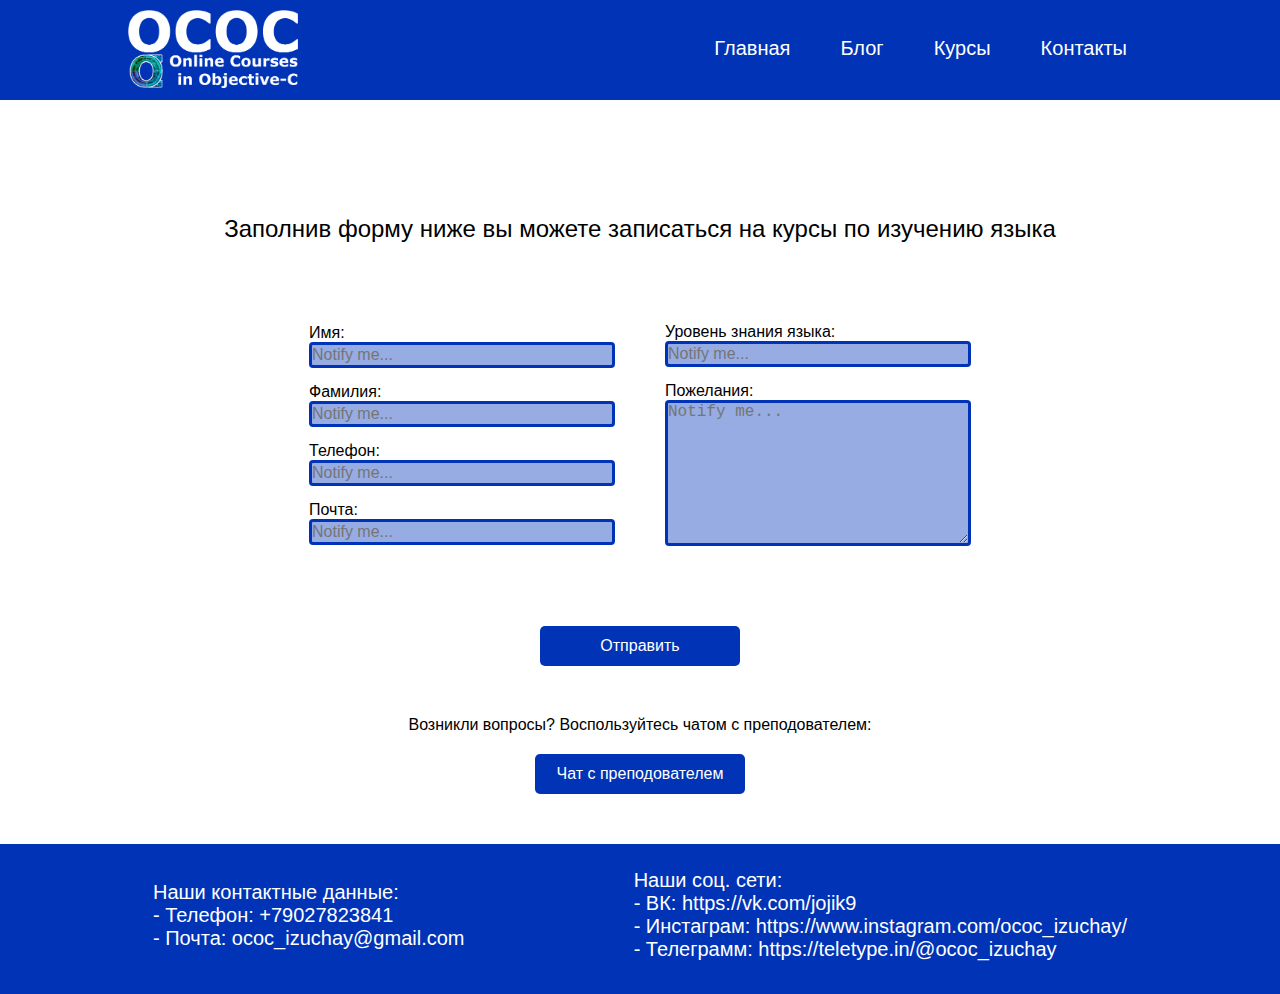
<file: index.html>
<!DOCTYPE html>
<html lang="en">
<head>
    <meta charset="UTF-8">
    <meta http-equiv="X-UA-Compatible" content="IE=edge">
    <meta name="viewport" content="width=device-width, initial-scale=1.0">
    <title>OCOC Contact</title>
    <link rel="stylesheet" href="style.css">
</head>
<body>
    <header>
        <div class="shapka">
        <img class="logo" src="img/logo2.png" alt="">
        <menu class="menu">
        <ul>
            <li>Главная</li>
            <li><a href="blog.html">Блог</a></li>
            <li><a href="curse.html">Курсы</a></li>
            <li><a href="index.html">Контакты</a></li>
        </ul>
        </menu>
        </div>
    </header>
<div class="container">
        <div class="forma">
            <p>Заполнив форму ниже вы можете записаться на курсы по изучению языка</p>
        </div>
        <div class="rota">
        <div class="rowow">
            <div class="ss">
                <p>Имя:</p>
                <input type="text" class="inp" placeholder="Notify me...">
            </div>
            <div class="ss">
                <p>Фамилия:</p>
                <input type="text" class="inp" placeholder="Notify me...">
            </div>
            <div class="ss">
                <p>Телефон:</p>
                <input type="text" class="inp" placeholder="Notify me...">
            </div>
            <div class="ss">
                <p>Почта:</p>
                <input type="text" class="inp" placeholder="Notify me...">
            </div>
        </div>
        <div class="rowow">
            <div class="ss">
                <p>Уровень знания языка:</p>
                <input type="text" class="inp" placeholder="Notify me...">
            </div>
            <div class="ss">
                <p>Пожелания:</p>
                <textarea type="text" class="inp1" placeholder="Notify me..."></textarea>
            </div>
        </div>
        
        </div>
        <div class="but">
        <button type="submit" class="but1">Отправить</button>
        </div>
        <div class="obratka">
            <p>Возникли вопросы? Воспользуйтесь чатом с преподователем:</p>

            <div class="but2">
                <a href="chat.html"><button  type="submit" class="but3">Чат с преподователем</button></a>
            </div>
        </div>
    </div>

<footer>
<div class="foot">
    <div class="fot">
        <p>Наши контактные данные:</p>
        <p>- Телефон: +79027823841</p>
        <p>- Почта: ococ_izuchay@gmail.com</p>
    </div>
    <div class="fot">
        <p>Наши соц. сети:</p>
        <p>- ВК: https://vk.com/jojik9</p>
        <p>- Инстаграм: https://www.instagram.com/ococ_izuchay/</p>
        <p>- Телеграмм: https://teletype.in/@ococ_izuchay</p>
    </div>
</div>

</footer>
</body>
</html>
</file>
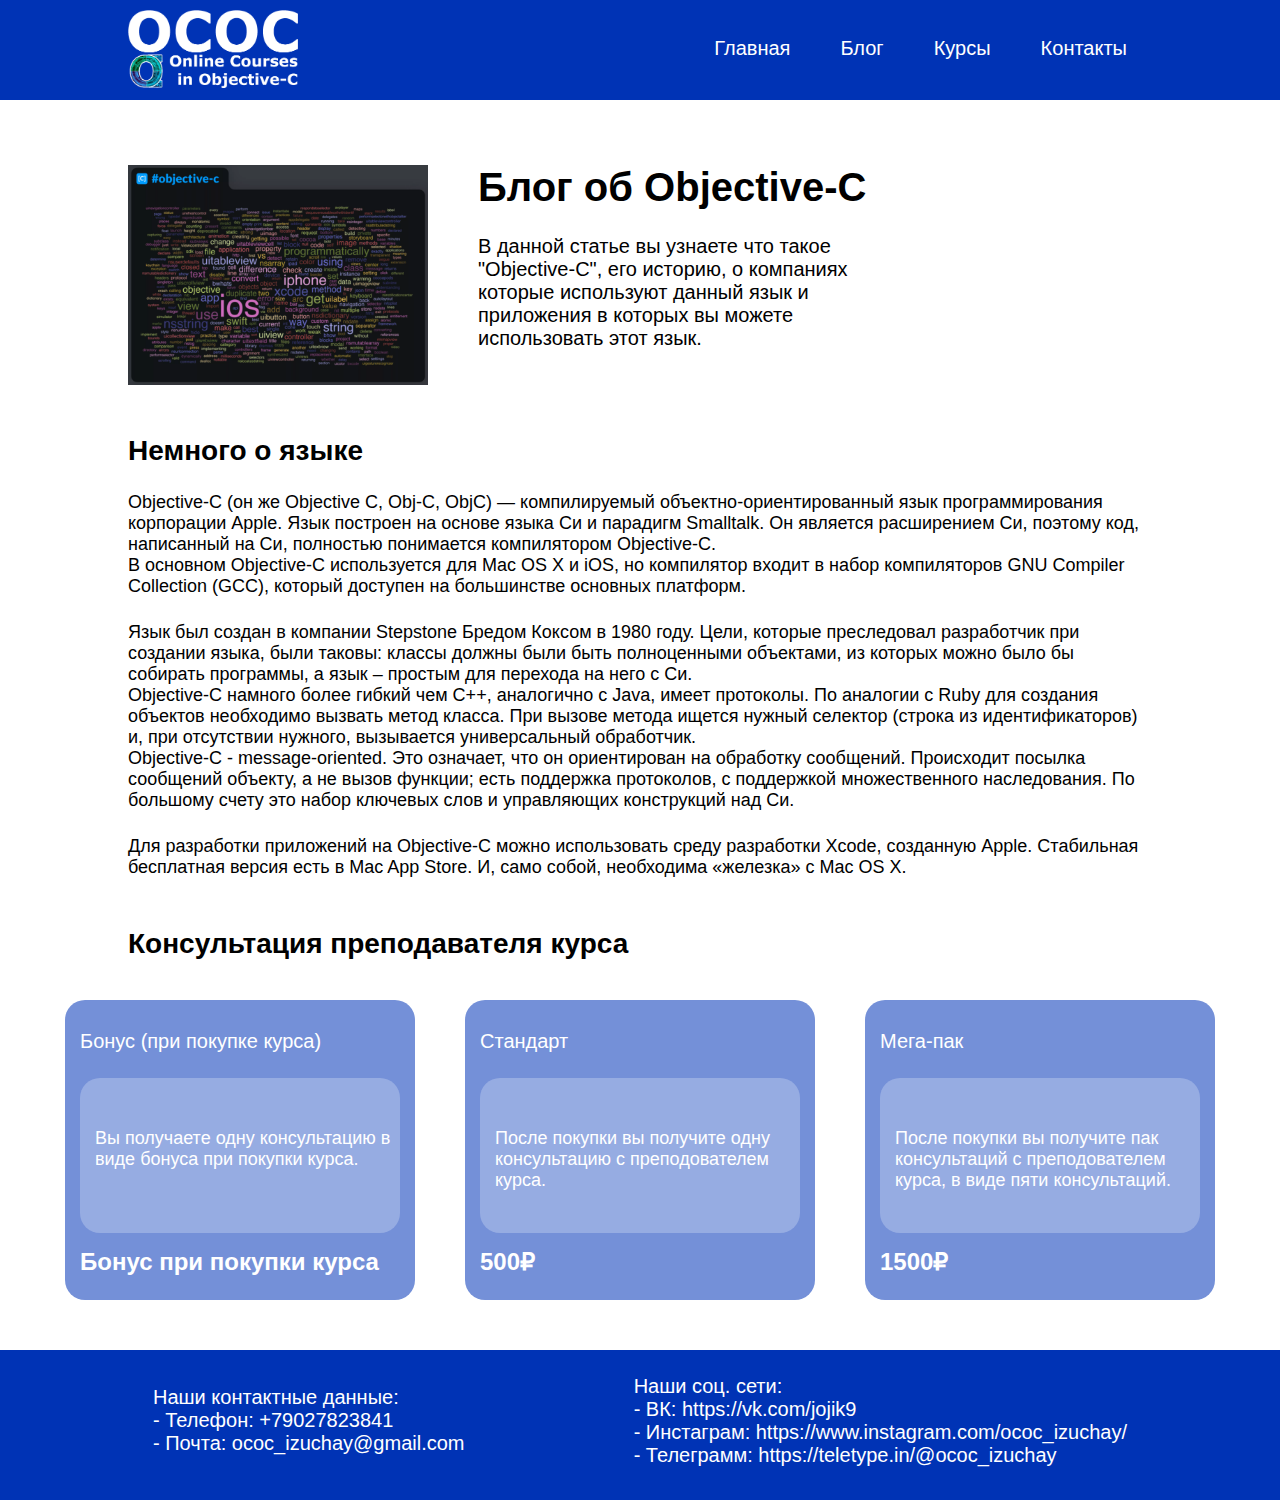
<file: blog.html>
<!DOCTYPE html>
<html lang="en">
<head>
    <meta charset="UTF-8">
    <meta http-equiv="X-UA-Compatible" content="IE=edge">
    <meta name="viewport" content="width=device-width, initial-scale=1.0">
    <title>OCOC Chat</title>
    <link rel="stylesheet" href="style.css">
</head>
<body>
    <header>
        <div class="shapka">
        <img class="logo" src="img/logo2.png" alt="">
        <menu class="menu">
        <ul>
            <li>Главная</li>
            <li><a href="blog.html">Блог</a></li>
            <li><a href="curse.html">Курсы</a></li>
            <li><a href="index.html">Контакты</a></li>
        </ul>
        </menu>
        </div>
    </header>
<div class="container">
         <div class="blogtxt">
             <div class="oformlenie">
                <img class="logo" src="img/catalog/catalog1.png" alt="">
                <div class="oftxt">
                    <p>Блог об Objective-C</p>
                    <div class="oftxt1">
                        <p>В данной статье вы узнаете что такое "Objective-C", его историю, о компаниях которые используют данный язык и приложения в которых вы можете использовать этот язык.</p>
                    </div>
                </div>
             </div>
             <div class="zag1">
                <p>Немного о языке</p>
                <div class="ab1">
                    <p>Objective-C (он же Objective C, Obj-C, ObjC) — компилируемый объектно-ориентированный язык программирования корпорации Apple. Язык построен на основе языка Си и парадигм Smalltalk. Он является расширением Си, поэтому код, написанный на Си, полностью понимается компилятором Objective-С.</p>    
                    <p>В основном Objective-C используется для Mac OS X и iOS, но компилятор входит в набор компиляторов GNU Compiler Collection (GCC), который доступен на большинстве основных платформ.</p>
                </div>
                <div class="ab2">
                    <p>Язык был создан в компании Stepstone Бредом Коксом в 1980 году. Цели, которые преследовал разработчик при создании языка, были таковы: классы должны были быть полноценными объектами, из которых можно было бы собирать программы, а язык – простым для перехода на него с Си. </p>
                    <p>Objective-C намного более гибкий чем С++, аналогично с Java, имеет протоколы. По аналогии с Ruby для создания объектов необходимо вызвать метод класса. При вызове метода ищется нужный селектор (строка из идентификаторов) и, при отсутствии нужного, вызывается универсальный обработчик.</p>
                    <p>Objective-C - message-oriented. Это означает, что он ориентирован на обработку сообщений. Происходит посылка сообщений объекту, а не вызов функции; есть поддержка протоколов, с поддержкой множественного наследования. По большому счету это набор ключевых слов и управляющих конструкций над Си.</p>
                </div>
                <div class="ab3">
                    <p>Для разработки приложений на Objective-C можно использовать среду разработки Хcode, созданную Apple. Стабильная бесплатная версия есть в Mac App Store. И, само собой, необходима «железка» с Mac OS X. </p>
                </div>
            </div>
        </div>
</div>

<div class="naz">
    <p>Консультация преподавателя курса</p>
</div>

<div class="container">
    <div class="tarifi">
        <div class="tarif">
            <div class="nnamme">
                <p>Бонус (при покупке курса)</p>
            </div>
            <div class="opisaniee">
                <div class="opistxt">
                    <p>Вы получаете одну консультацию в виде бонуса при покупки курса.</p>
                </div>
            </div>
            <div class="cenna">
                <p>Бонус при покупки курса</p>
            </div>
        </div>
        <div class="tarif">
            <div class="nnamme">
                <p>Стандарт</p>
            </div>
            <div class="opisaniee">
                <div class="opistxt">
                    <p>После покупки вы получите одну консультацию с преподователем курса.</p>
                </div>
            </div>
            <div class="cenna">
                <p>500₽</p>
            </div>
        </div>
        <div class="tarif">
            <div class="nnamme">
                <p>Мега-пак</p>
            </div>
            <div class="opisaniee">
                <div class="opistxt">
                    <p>После покупки вы получите пак консультаций с преподователем курса, в виде пяти консультаций.</p>
                </div>
            </div>
            <div class="cenna">
                <p>1500₽</p>
            </div>
        </div>
    </div>
</div>

<footer>
<div class="foot">
    <div class="fot">
        <p>Наши контактные данные:</p>
        <p>- Телефон: +79027823841</p>
        <p>- Почта: ococ_izuchay@gmail.com</p>
    </div>
    <div class="fot">
        <p>Наши соц. сети:</p>
        <p>- ВК: https://vk.com/jojik9</p>
        <p>- Инстаграм: https://www.instagram.com/ococ_izuchay/</p>
        <p>- Телеграмм: https://teletype.in/@ococ_izuchay</p>
    </div>
</div>

</footer>
</body>
</html>
</file>
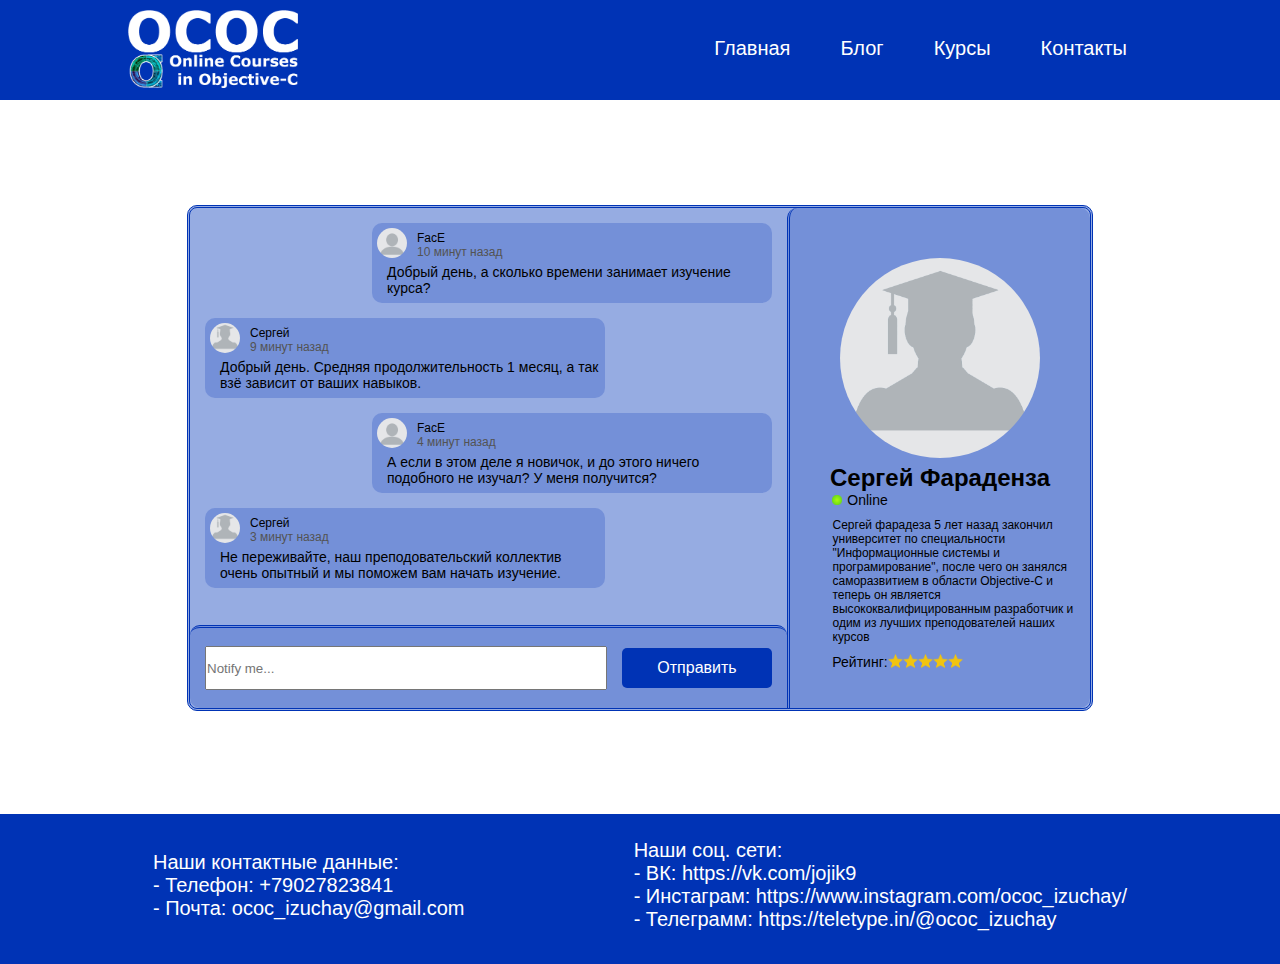
<file: chat.html>
<!DOCTYPE html>
<html lang="en">
<head>
    <meta charset="UTF-8">
    <meta http-equiv="X-UA-Compatible" content="IE=edge">
    <meta name="viewport" content="width=device-width, initial-scale=1.0">
    <title>OCOC Chat</title>
    <link rel="stylesheet" href="style.css">
</head>
<body>
    <header>
        <div class="shapka">
        <img class="logo" src="img/logo2.png" alt="">
        <menu class="menu">
        <ul>
            <li>Главная</li>
            <li><a href="blog.html">Блог</a></li>
            <li><a href="curse.html">Курсы</a></li>
            <li><a href="index.html">Контакты</a></li>
        </ul>
        </menu>
        </div>
    </header>
<div class="container">
        <div class="chatik">
            <div class="mesto2">

                <div class="usermessage">

                    <div class="mesa">
                        <img class="ava" src="img/otziv/noname.jpg" alt="">
                        <div class="nik">
                            <p>FacE</p>
                            <div class="kogda">
                                <p>10 минут назад</p>
                            </div>
                        </div>
                    </div>
                    
                    <div class="mesatxt">
                        <p>Добрый день, а сколько времени занимает изучение курса?</p>
                    </div>

                </div>

                <div class="teacmessage">

                    <div class="mesa">
                        <img class="ava" src="img/otziv/teacher.png" alt="">
                        <div class="nik">
                            <p>Сергей</p>
                            <div class="kogda">
                                <p>9 минут назад</p>
                            </div>
                        </div>
                    </div>
                    
                    <div class="mesatxt">
                        <p>Добрый день. Средняя продолжительность 1 месяц, а так взё зависит от ваших навыков.</p>
                    </div>
                  
                </div>

                <div class="usermessage">

                    <div class="mesa">
                        <img class="ava" src="img/otziv/noname.jpg" alt="">
                        <div class="nik">
                            <p>FacE</p>
                            <div class="kogda">
                                <p>4 минут назад</p>
                            </div>
                        </div>
                    </div>
                    
                    <div class="mesatxt">
                        <p>А если в этом деле я новичок, и до этого ничего подобного не изучал? У меня получится?</p>
                    </div>
                  
                </div>

                <div class="teacmessage">
                
                    <div class="mesa">
                        <img class="ava" src="img/otziv/teacher.png" alt="">
                        <div class="nik">
                            <p>Сергей</p>
                            <div class="kogda">
                                <p>3 минут назад</p>
                            </div>
                        </div>
                    </div>
                    
                    <div class="mesatxt">
                        <p>Не переживайте, наш преподовательский коллектив очень опытный и мы поможем вам начать изучение.</p>
                    </div>
                </div>

                <div class="messagestroka">
                    <input type="text" class="mesainp" placeholder="Notify me...">
                    <div class="but4">
                        <button  type="submit" class="but5">Отправить</button>
                    </div>
                </div>
                
            </div>

            <div class="mesto">
                <div class="prepod">
                    <div class="pre">
                        <img class="ava" src="img/otziv/teacher.png" alt="">
                    </div>
                    <p>Сергей Фараденза</p>
                    <div class="online">
                        <img class="onl" src="img/online/online.png" alt="">
                        <p>Online</p>
                    </div>
                    <div class="pretxt">
                        <p>Сергей фарадеза 5 лет назад закончил университет по специальности "Информационные системы и програмирование", после чего он занялся саморазвитием в области Objective-C и теперь он является высококвалифицированным разработчик и одим из лучших преподователей наших курсов</p>
                    </div>
                    <div class="reiting">
                        <p>Рейтинг:</p>
                        <img class="sta" src="img/star/star.png" alt="">
                        <img class="sta" src="img/star/star.png" alt="">
                        <img class="sta" src="img/star/star.png" alt="">
                        <img class="sta" src="img/star/star.png" alt="">
                        <img class="sta" src="img/star/star.png" alt="">
                    </div>
                </div>
            </div>

            
        </div>
        
        
</div>

<footer>
<div class="foot">
    <div class="fot">
        <p>Наши контактные данные:</p>
        <p>- Телефон: +79027823841</p>
        <p>- Почта: ococ_izuchay@gmail.com</p>
    </div>
    <div class="fot">
        <p>Наши соц. сети:</p>
        <p>- ВК: https://vk.com/jojik9</p>
        <p>- Инстаграм: https://www.instagram.com/ococ_izuchay/</p>
        <p>- Телеграмм: https://teletype.in/@ococ_izuchay</p>
    </div>
</div>

</footer>
</body>
</html>
</file>
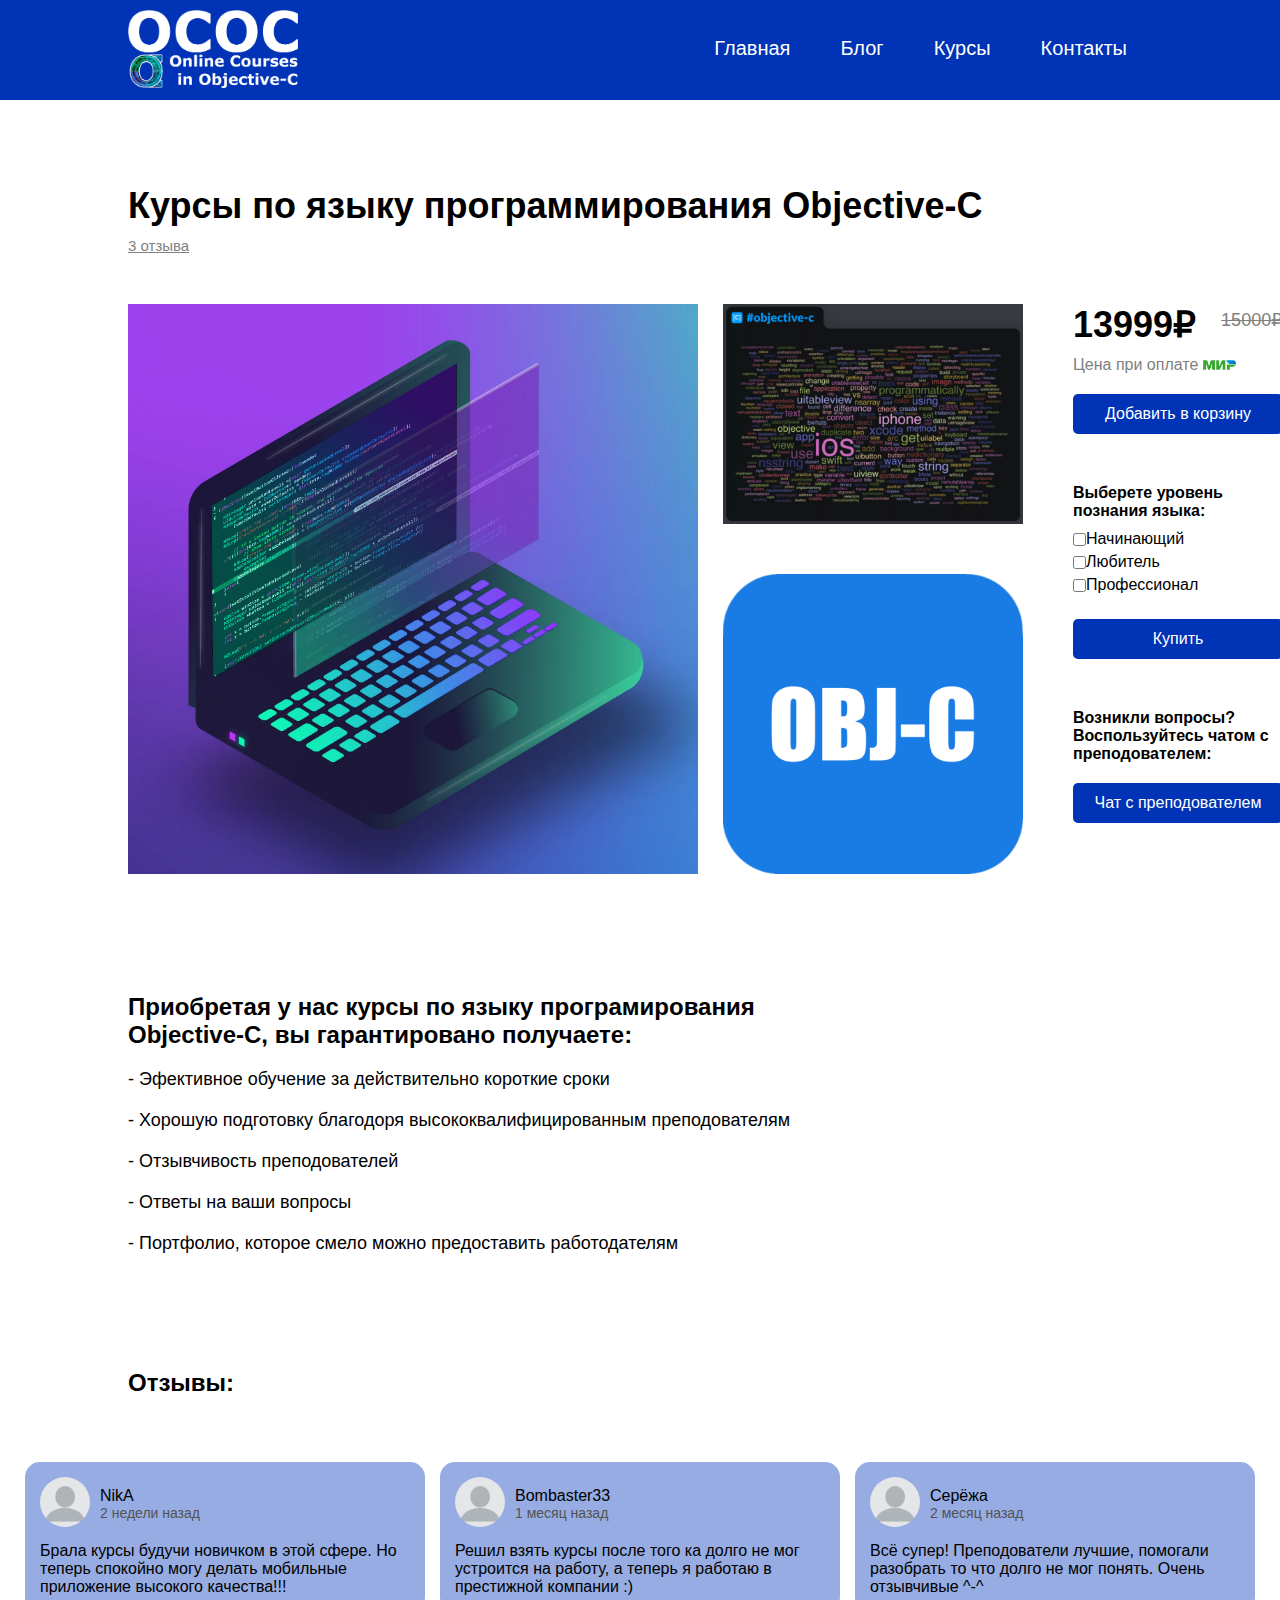
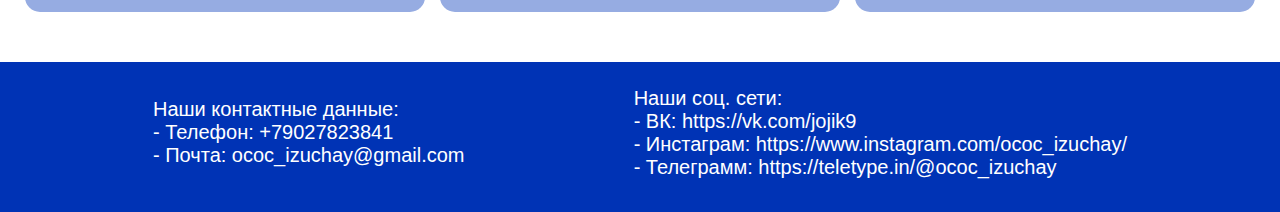
<file: curse.html>
<!DOCTYPE html>
<html lang="en">
<head>
    <meta charset="UTF-8">
    <meta http-equiv="X-UA-Compatible" content="IE=edge">
    <meta name="viewport" content="width=device-width, initial-scale=1.0">
    <title>OCOC Curse</title>
    <link rel="stylesheet" href="style.css">
</head>
<body>
    <header>
        <div class="shapka">
        <img class="logo" src="img/logo2.png" alt="">
        <menu class="menu">
        <ul>
            <li>Главная</li>
            <li><a href="blog.html">Блог</a></li>
            <li><a href="curse.html">Курсы</a></li>
            <li><a href="index.html">Контакты</a></li>
        </ul>
        </menu>
        </div>
    </header>
<div class="left">
        <div class="name">
            <p>Курсы по языку программирования Objective-C</p>
        </div>

        <div class="otziv">
            <p>3 отзыва</p>
        </div>

        <div class="catalog">
            <div class="one">
                <img class="logo" src="img/catalog/catalog3.png" alt="">
            </div>
            <div class="two">
                <img class="logo" src="img/catalog/catalog1.png" alt="">
                <div class="twoots">
                <img class="logo" src="img/catalog/catalog2.png" alt="">
                </div>
            </div>
            
            <div class="tri">
                <div class="price">
                    <div class="skidka">
                        <p>13999₽</p>
                    </div>
                    <div class="fullprise">
                        <p>15000₽</p>
                    </div>
                </div>
                <div class="pricetxt">
                    <p>Цена при оплате</p>
                    <img class="logo" src="img/mir/mir.png" alt="">
                </div>

                <div class="but2">
                    <button type="submit" class="but3">Добавить в корзину</button>
                </div>
                
                <div class="lvl">
                    <div class="selectlvl">
                    <p>Выберете уровень познания языка:</p>
                    </div>
                    <div class="new">
                        <input type="checkbox" class="check">
                        <p>Начинающий</p>
                    </div>
                    <div class="mb">
                        <input type="checkbox" class="check">
                        <p>Любитель</p>
                    </div>
                    <div class="pro">
                        <input type="checkbox" class="check">
                        <p>Профессионал</p>
                    </div>
                </div>
                <div class="but2">
                    <button type="submit" class="but3">Купить</button>
                </div>
                <div class="obratkacc">
                <p>Возникли вопросы? Воспользуйтесь чатом с преподователем:</p>

                <div class="but2">
                    <a href="chat.html"><button  type="submit" class="but3">Чат с преподователем</button></a>
                </div>
                </div>
            </div>

        </div>
</div>

<div class="left">
    <div class="opisanie">
        <div class="zagolovok">
            <p>Приобретая у нас курсы по языку програмирования Objective-C, вы гарантировано получаете:</p>
        </div>
        <div class="osnovtxt">
            <div class="osnovtxt1">
                <p>- Эфективное обучение за действительно короткие сроки</p>
            </div>
            <div class="osnovtxt1">
                <p>- Хорошую подготовку благодоря высококвалифицированным преподователям</p>
            </div>
            <div class="osnovtxt1">
                <p>- Отзывчивость преподователей</p>
            </div>
            <div class="osnovtxt1">
                <p>- Ответы на ваши вопросы</p>
            </div>
            <div class="osnovtxt1">
                <p>- Портфолио, которое смело можно предоставить работодателям</p>
            </div>
        </div>
    </div>
</div>

<div class="left">
    <div class="otzivtxt">
        <p>Отзывы:</p>
    </div>
</div>

<div class="container">
    <div class="otziv1">
        <div class="o">
            <div class="zapolnenie">
                <img class="ava" src="img/otziv/noname.jpg" alt="">
                <div class="user">
                    <p>NikA</p>
                    <div class="data">
                        <p>2 недели назад</p>
                    </div>
                </div>
            </div>
            <div class="otztxt">
                <p>Брала курсы будучи новичком в этой сфере. Но теперь спокойно могу делать мобильные приложение высокого качества!!!</p>
            </div>  
        </div>
        <div class="d">
            <div class="zapolnenie">
                <img class="ava" src="img/otziv/noname.jpg" alt="">
                <div class="user">
                    <p>Bombaster33</p>
                    <div class="data">
                        <p>1 месяц назад</p>
                    </div>
                </div>
            </div>
            <div class="otztxt">
                <p>Решил взять курсы после того ка долго не мог устроится на работу, а теперь я работаю в престижной компании :)</p>
            </div>  
        </div>
        <div class="t">
            <div class="zapolnenie">
                <img class="ava" src="img/otziv/noname.jpg" alt="">
                <div class="user">
                    <p>Серёжа</p>
                    <div class="data">
                        <p>2 месяц назад</p>
                    </div>
                </div>
            </div>
            <div class="otztxt">
                <p>Всё супер! Преподователи лучшие, помогали разобрать то что долго не мог понять. Очень отзывчивые ^-^</p>
            </div>  
        </div>
    </div>
</div>

<footer>
<div class="foot">
    <div class="fot">
        <p>Наши контактные данные:</p>
        <p>- Телефон: +79027823841</p>
        <p>- Почта: ococ_izuchay@gmail.com</p>
    </div>
    <div class="fot">
        <p>Наши соц. сети:</p>
        <p>- ВК: https://vk.com/jojik9</p>
        <p>- Инстаграм: https://www.instagram.com/ococ_izuchay/</p>
        <p>- Телеграмм: https://teletype.in/@ococ_izuchay</p>
    </div>
</div>

</footer>
</body>
</html>
</file>
<file: style.css>
*{
    margin: 0;
    padding: 0;
}

body{
    background:white;
    color: black;
    font-family: Arial, Helvetica, sans-serif;
}

.top{
    width: 100%;
    width: 1170px;
    margin: 0 auto;
}

.center{
    display: flex;
    flex-direction: row;
    justify-content: center;
    align-items: center;
    padding-top: 50px;
    padding-bottom: 50px;
}

.container{
    display: flex;
    flex-direction: column;
    justify-content: space-between;
    align-items: center;
    padding-top: 15px;
} 

.left{
    display: flex;
    flex-direction: column;
    justify-content: space-between;
    align-items: flex-start;
    padding-top: 15px;
    max-width: 80%;
    padding-left: 10%;
} 


header{
    background: #0033B5;
    min-width: 100%;
    min-height: 100px;
    position: relative;
    z-index: 1;
    color: white;
}

.shapka{  
    width: 80%;
    padding-left: 10%;
    padding-top: 10px;
    display: flex;
    flex-direction: row;
    justify-content: space-between;
    align-items: center;
}

img {
    width: 170px;
}

ul{
    
    display: flex;
    flex-direction: row;
    justify-content: flex-end;
}
.menu li{
    margin: 25px;
    margin-bottom: 0;
    margin-top: 0;
    list-style-type: none;
    font-size: 20px;
    
}
li{
    border: 1px black;
    display: inline-block;

}
.menu a{
    color: white;
    text-decoration: none;
}

.forma{
    font-size: 24px;
    padding-top: 100px;
}
.rota{
    display: flex;
    flex-direction: row;
    justify-content: space-between;
    align-items: center;
    padding-top: 15px;
    
}
.rowow{
    display: flex;
    flex-direction: column;
    justify-content: space-between;
    align-items: center;
    margin-right: 25px;
    margin-left: 25px;
    padding-top: 50px;
}

.ss{
    display: flex;
    flex-direction: column;
    justify-content: space-between;
    align-items: right;
    padding-top: 15px;
}

.inp{
    width: 300px;
    height: 20px;
    background-color: #96ace2;
    border-radius: 4px;
    border-width: 3px ;
    border-color: #0033B5;
    border-style: solid;
    color: black;
    font-size: 16px;
}

.inp1{
    width: 300px;
    min-width: 300px;
    max-width: 300px;
    height: 140px;
    min-height: 140px;
    max-height: 140px;
    background-color: #96ace2;
    border-radius: 4px;
    border-width: 3px ;
    border-style: solid;
    border-color: #0033B5 ;
    color: black;
    font-size: 16px;
}

.but{
    padding-top: 80px;
    
}

.but1{
    width: 200px;
    height: 40px;
    background-color: #0033B5;
    border-radius: 5px;
    border-width: 0px;
    color: white;
    font-size: 16px;
}

footer{
    
    margin-top: 50px;
    background: #0033B5;
    min-width: 100%;
    min-height: 150px;
    position: relative;
    z-index: 1;
}

.foot{
    width: 80%;
    padding-left: 10%;
    display: flex;
    flex-direction: row;
    justify-content: space-between;
    align-items: center;
    padding-top: 15px;
}

.fot{
    color: white;
    font-size: 20px;
    margin-right: 25px;
    margin-left: 25px;
    padding-top: 10px;
}

.name{
    font-size: 36px;
    padding-top: 70px;
    font-weight: bolder;
}

.otziv{
    font-size: 15px;
    padding-top: 10px;
    color: gray;
    text-decoration: underline;
}

.catalog{
    display: flex;
    flex-direction: row;
    justify-content: flex-start;
    align-items: left;
    padding-top: 50px;
}

.one img{
    width: 570px;
}

.one{
    margin-right: 25px
}

.two img{
    width: 300px;
}

.two{
    display: flex;
    flex-direction: column;
    justify-content: flex-start;
    align-items: left;
}
.twoots{
    margin-top: 50px;
}

.tri{
    margin-left: 50px;

}

.price{
    display: flex;
    flex-direction: row;

    align-items: center;
}

.skidka{
    font-size: 36px;
    font-weight: bolder;
}

.fullprise{
    color: gray;
    font-size: 18px;
    text-decoration: line-through;
    font-weight: lighter;
    margin-bottom: 10px;
    margin-left: 25px;
}

.pricetxt{
    display: flex;
    flex-direction: row;
    align-items: center;
    padding-top: 10px;
    font-size: 16px;
    color: gray;
}

.pricetxt img{
    width: 33px;
    margin-left: 5px;
}

.but2{
    padding-top: 20px; 
}

.but3{
    width: 210px;
    height: 40px;
    background-color: #0033B5;
    border-radius: 5px;
    border-width: 0px;
    color: white;
    font-size: 16px;   
}

.lvl{
    margin-top: 50px;
    font-size: 16px;
}

.selectlvl{
    margin-bottom: 10px;
    font-weight: bolder;
}

.new{
    display: flex;
    flex-direction: row;
    align-items: center;
    margin-bottom: 5px;
}
.mb{
    display: flex;
    flex-direction: row;
    align-items: center;
    margin-bottom: 5px;
}

.pro{
    display: flex;
    flex-direction: row;
    align-items: center;
    margin-bottom: 5px;
}

.opisanie{
    margin-top: 100px;
    max-width: 70%;
}

.zagolovok{
    font-size: 24px;
    font-weight: bolder;
}

.osnovtxt{
    font-size: 18px;
}
.osnovtxt1{
    margin-top: 20px;
}

.otzivtxt{
    margin-top: 100px;
    font-size: 24px;
    font-weight: bolder;
}

.otziv1{
    margin-top: 50px;
    display: flex;
    flex-direction: row;
    justify-content: space-between;
    align-items: flex-start;
}

.o{
    width: 400px;
    height: 150px;
    background: #96ace2;
    border-radius: 15px;
    margin-right: 15px;  
}

.d{
    width: 400px;
    height: 150px;
    background: #96ace2;
    border-radius: 15px;
}

.t{
    width: 400px;
    height: 150px;
    background: #96ace2;
    border-radius: 15px;
    margin-left: 15px;
}

.zapolnenie{
    margin-top: 15px;
    margin-left: 15px;
    display: flex;
    flex-direction: row;
    align-items: flex-start;
}

.zapolnenie img{
    width: 50px;
    border-radius: 100%;
}

.user{
    display: flex;
    flex-direction: column;
    align-items: flex-start;
    margin-top: 10px;
    margin-left: 10px;

}

.data{
    font-size: 14px;
    color: rgb(83, 83, 83);
}

.otztxt{
    margin-top: 15px;
    margin-left: 15px;
}

.obratka{
    margin-top: 50px;
    display: flex;
    flex-direction: column;
    justify-content: space-between;
    align-items: center;
}

.obratkacc{
    margin-top: 50px;
    max-width: 300px;
    font-size: 16px;
    font-weight: bolder;
}

.chatik{
    margin-top: 90px;
    margin-bottom: 53px;
    width: 900px;
    height: 500px;
    background-color: #96ace2;
    border-radius: 10px;
    border-width: 3px;
    border-color: #0033B5;
    border-style: double;
    display: flex;
    flex-direction: row;
    justify-content: space-between;
    align-items: flex-start;
}

.prepod{
    width: 300px;
    height: 500px;
    margin-right: 3px;
    background-color: #7490d8;
    border-top-left-radius:  10px;
    border-top-right-radius: 10px;
    border-bottom-right-radius: 10px;
    border-left-style: double;
    border-color: #0033B5;
}

.mesto{
    display: flex;
    flex-direction: column;
    justify-content: right;
    align-items: flex-end;
}

.mesto2{
    display: flex;
    flex-direction: column;
    justify-content: left;
    align-items: flex-start;
}


.usermessage{
    margin-top: 15px;
    margin-left: 182px;
    border-radius: 10px;
    width: 400px;
    height: 80px;
    background-color: #7490d8;
    display: flex;
    flex-direction: column;
    justify-content: flex-start;
    align-items: flex-start;
}

.teacmessage{
    margin-top: 15px;
    margin-left: 15px;
    border-radius: 10px;
    width: 400px;
    height: 80px;
    background-color: #7490d8;
    display: flex;
    flex-direction: column;
    justify-content: flex-start;
    align-items: flex-start;
}

.messagestroka{
    margin-top: 37px;
    width: 597px;
    height: 80px;
    background-color: #7490d8;
    border-bottom-left-radius: 10px;
    border-top-left-radius: 10px;
    border-top-right-radius: 10px;
    border-top-style: double;
    border-color: #0033B5;
    display: flex;
    flex-direction: column;
    justify-content: flex-start;
    align-items: flex-end;
    
}

.mesa{
    margin-top: 5px;
    margin-left: 5px;
    display: flex;
    flex-direction: row;
    align-items: flex-start;
}

.mesa img{
    width: 30px;
    border-radius: 100%;
}

.nik{
    display: flex;
    flex-direction: column;
    align-items: flex-start;
    margin-left: 10px;
    margin-top: 3px;
    font-size: 12px;

}

.kogda{
    font-size: 12px;
    color: rgb(83, 83, 83);
}

.mesatxt{
    margin-top: 5px;
    margin-right: 5px;
    margin-left: 15px;
    font-size: 14px;
}

.messagestroka{
    display: flex;
    flex-direction: row;
    justify-content: flex-start;
    align-items: flex-start;
}

.mesainp{
    width: 398px;
    height: 40px;
    margin-top: 18px;
    margin-left: 15px;
    margin-right: 15px;
}

.but4{
    padding-top: 20px; 
}

.but5{
    width: 150px;
    height: 40px;
    background-color: #0033B5;
    border-radius: 5px;
    border-width: 0px;
    color: white;
    font-size: 16px;   
}

.prepod{
    display: flex;
    flex-direction: column;
    justify-content: flex-start;
    align-items: center;
    font-size: 24px;
    font-weight: bolder;
}

.pre img{
    margin-top: 50px;
    width: 200px;
    border-radius: 100%;
}

.online img{
    margin-top: 3px;
    padding-right: 5px;
    width: 10px;
}

.reiting img{
    width: 15px;
}

.reiting{
    margin-right: 85px;
    margin-top: 10px;
    display: flex;
    flex-direction: row;
    justify-content: flex-start;
    align-items: flex-start;
    font-size: 14px;
    font-weight: normal;
}

.online{
    margin-right: 160px;
    display: flex;
    flex-direction: row;
    justify-content: flex-start;
    align-items: flex-start;
    font-size: 14px;
    font-weight: normal;
}

.pretxt{
    margin-left: 35px;
    margin-top: 10px;
    font-weight: normal;
    font-size: 12px;
    width: 250px;
}

.blogtxt{
    display: flex;
    flex-direction: column;
    justify-content: space-between;
    align-items: flex-start;
    max-width: 80%;
}

.zag1{
    padding-top: 50px;
    font-size: 28px;
    font-weight: bolder;
}

.ab1{
    font-size: 18px;
    font-weight: normal;
    padding-top: 25px;
}

.ab2{
    font-size: 18px;
    font-weight: normal;
    padding-top: 25px;
}

.ab3{
    font-size: 18px;
    font-weight: normal;
    padding-top: 25px;
}

.oformlenie{
    padding-top: 50px;
    display: flex;
    flex-direction: row;
    justify-content: flex-start;
    align-items: flex-start;
    font-size: 40px;
    font-weight: bolder;
}

.oformlenie img{
    width: 300px;
}

.oftxt{
    margin-left: 50px;
}

.oftxt1{
    font-size: 20px;
    font-weight: normal;
    width: 400px;
    margin-top: 25px;
}

.naz{
    display: flex;
    flex-direction: row;
    justify-content: flex-start;
    align-items: flex-start;
    width: 80%;
    padding-left: 10%;
    padding-top: 50px;
    font-size: 28px;
    font-weight: bolder;
}

.tarifi{
    display: flex;
    flex-direction: row;
    justify-content: flex-start;
    align-items: flex-start;
    margin-top: 25px;
}

.tarif{
    border-radius: 20px;
    width: 350px;
    height: 300px;
    background: #7490d8;
    margin-left: 25px;
    margin-right: 25px;
}

.nnamme{
    margin-left: 15px;
    margin-top: 30px;
    font-size: 20px;
    color: white;
}

.opisaniee{
    background: #96ace2;
    width: 320px;
    height: 155px;
    margin-left: 15px;
    margin-top: 25px;
    border-radius: 20px;
}

.opistxt{
    width: 300px;
    padding-left: 15px;
    padding-top: 50px;
    font-size: 18px;
    color:  white;
}

.cenna{
    padding-left: 15px;
    padding-top: 15px;
    color: white;
    font-size: 24px;
    font-weight: bolder;
}
</file>
